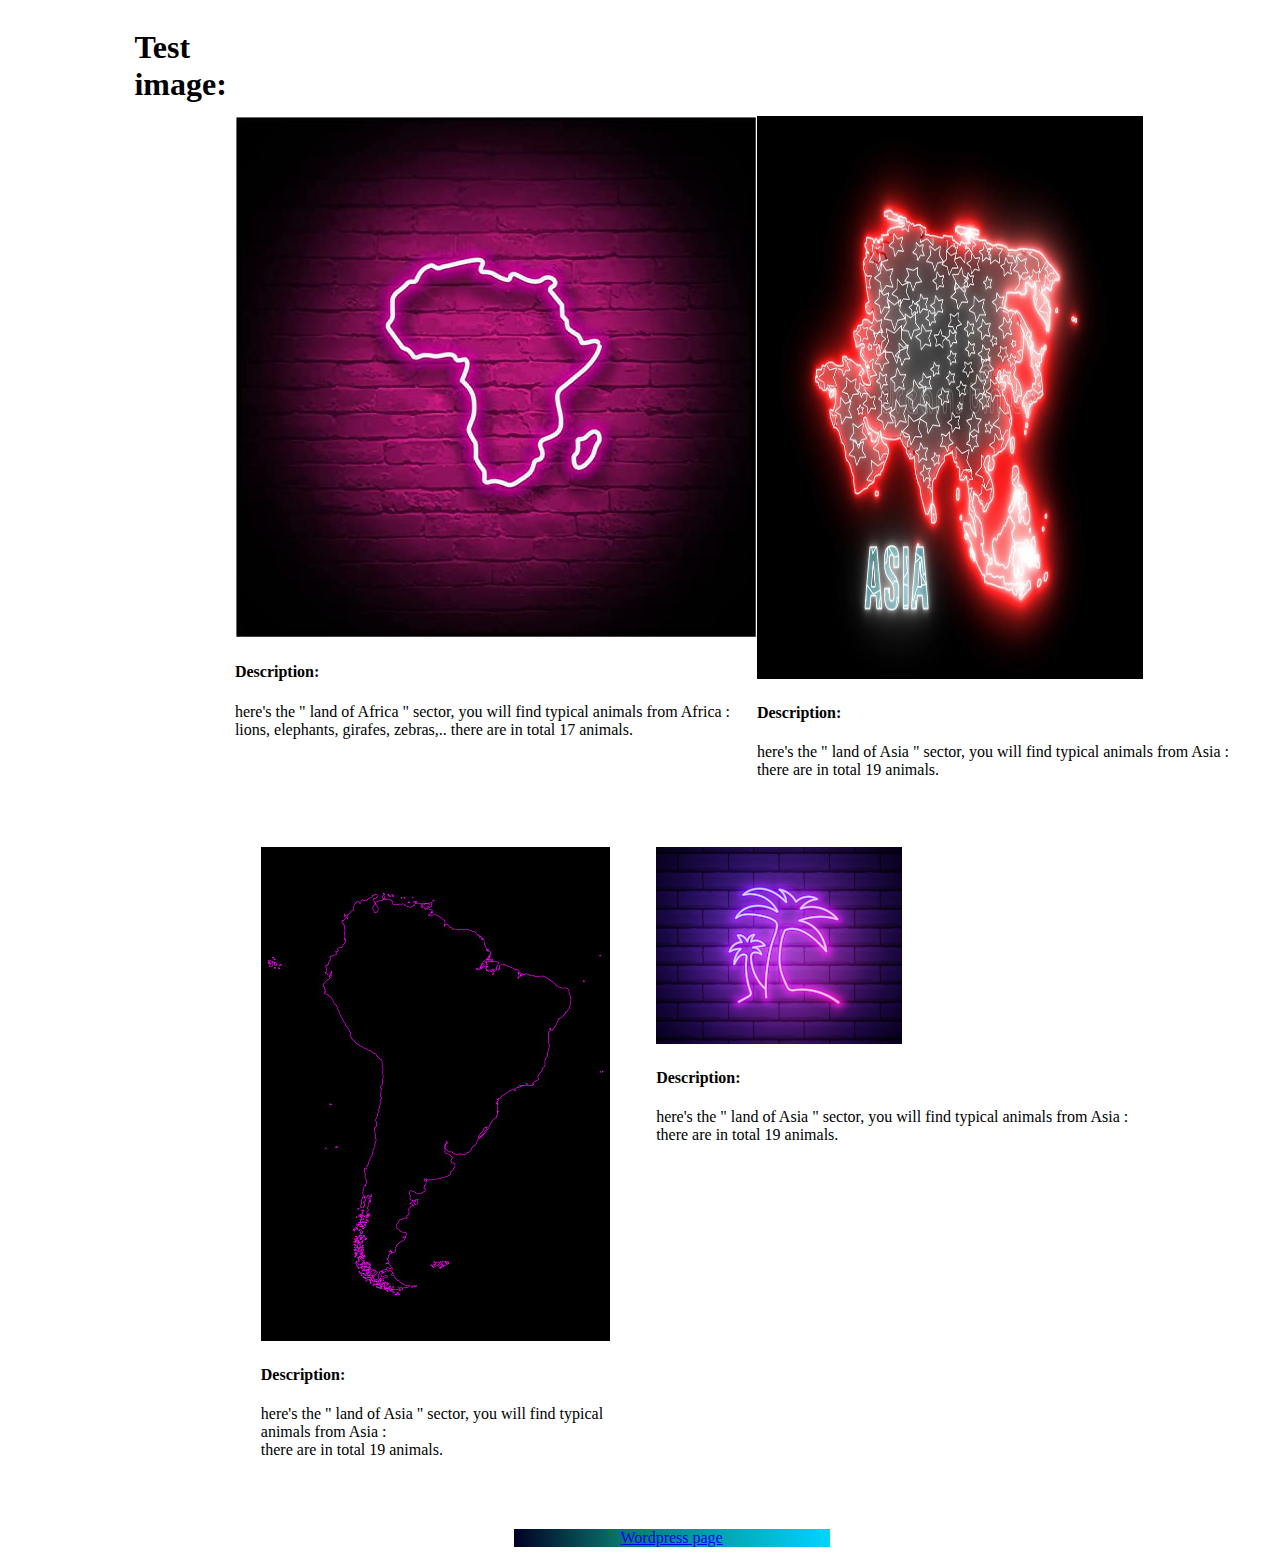
<file: index.html>
<!DOCTYPE html>
    <html>
      <head>
        <meta charset="utf-8">
        <title>Test page</title>
        <link rel="stylesheet" href="css/css2.css">
      </head>
      <body>
        <div class="container">
        <h1>Test image:</h1>
        <div><br/><br/><br/><br/><br/><br/>
        <img src="img/afrique.jpg" alt="Africa's geography" class="zoom"><br/>
            <h4>Description:</h4>   
            here's the " land of Africa " sector, you will find typical animals from Africa : <br/>
            lions, elephants, girafes, zebras,..
            there are in total 17 animals.
        </div>
        <div><br/><br/><br/><br/><br/><br/>
        <img src="img/asie.jpg" alt="Asia's geography" width=75% height=77% class="zoom"><br/>
            <h4>Description:</h4>
            here's the " land of Asia " sector, you will find typical animals from Asia :<br/>
             there are in total 19 animals.
        </div>
        </div>
        <div class="container2">
        <div><br/><br/><br/><br/><br/><br/>
          
            <img src="img/sudam.jpg" alt="South America's geography" class="zoom"><br/>
            <h4>Description:</h4>
            here's the " land of Asia " sector, you will find typical animals from Asia :<br/>
            there are in total 19 animals.
            
        </div>

        <div><br/><br/><br/><br/><br/><br/>
            <div class="img2">
            <img src="img/tropiques.jpg" alt="Tropics photo" width=40% height=40% class="zoom"><br/>
            <h4>Description:</h4>
            here's the " land of Asia " sector, you will find typical animals from Asia :<br/>
            there are in total 19 animals.
            </div>
        </div>
        </div>
        <br/><br/><br/>
        <ul id="wordpress">
          <li><a href="https://fr.wordpress.org/">Wordpress page</a></li>
        </ul>

      </body>
    </html>
</file>
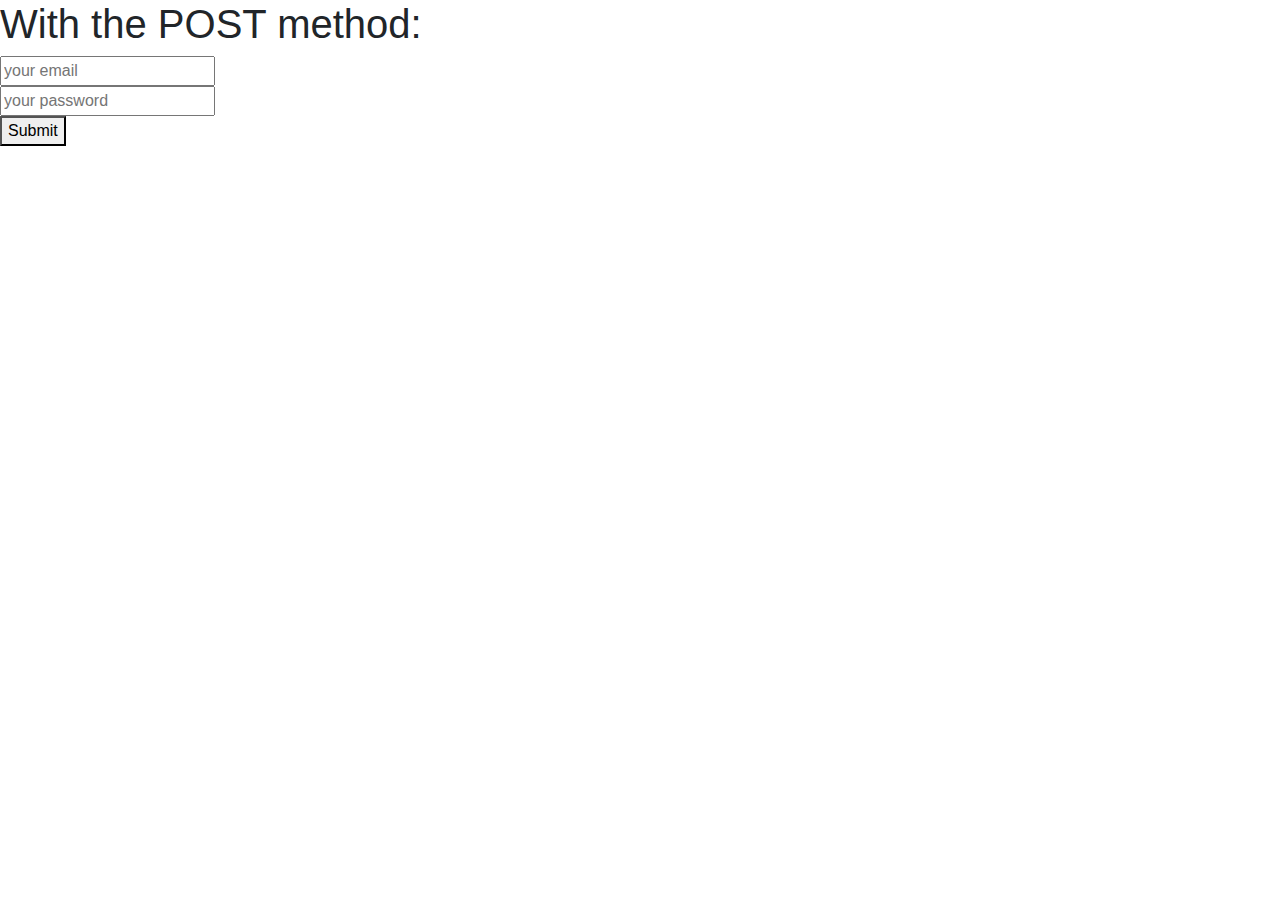
<file: authentification2.html>
<!DOCTYPE html>
    <html>
      <head>
        <meta charset="utf-8">
        <title>Authentification page</title>
        <link rel="stylesheet" href="https://cdn.jsdelivr.net/npm/bootstrap@4.3.1/dist/css/bootstrap.min.css" integrity="sha384-ggOyR0iXCbMQv3Xipma34MD+dH/1fQ784/j6cY/iJTQUOhcWr7x9JvoRxT2MZw1T" crossorigin="anonymous">
      </head>
      <body>
        <h1> With the POST method:</h1>
        <form action="verification2.php" method="post" class="form-group">
          <input type="email" placeholder="your email" name="email"><br/>
          <input type="password" placeholder="your password" name="password"><br/>
          <button type="submit">Submit</button>
        </form>
</file>
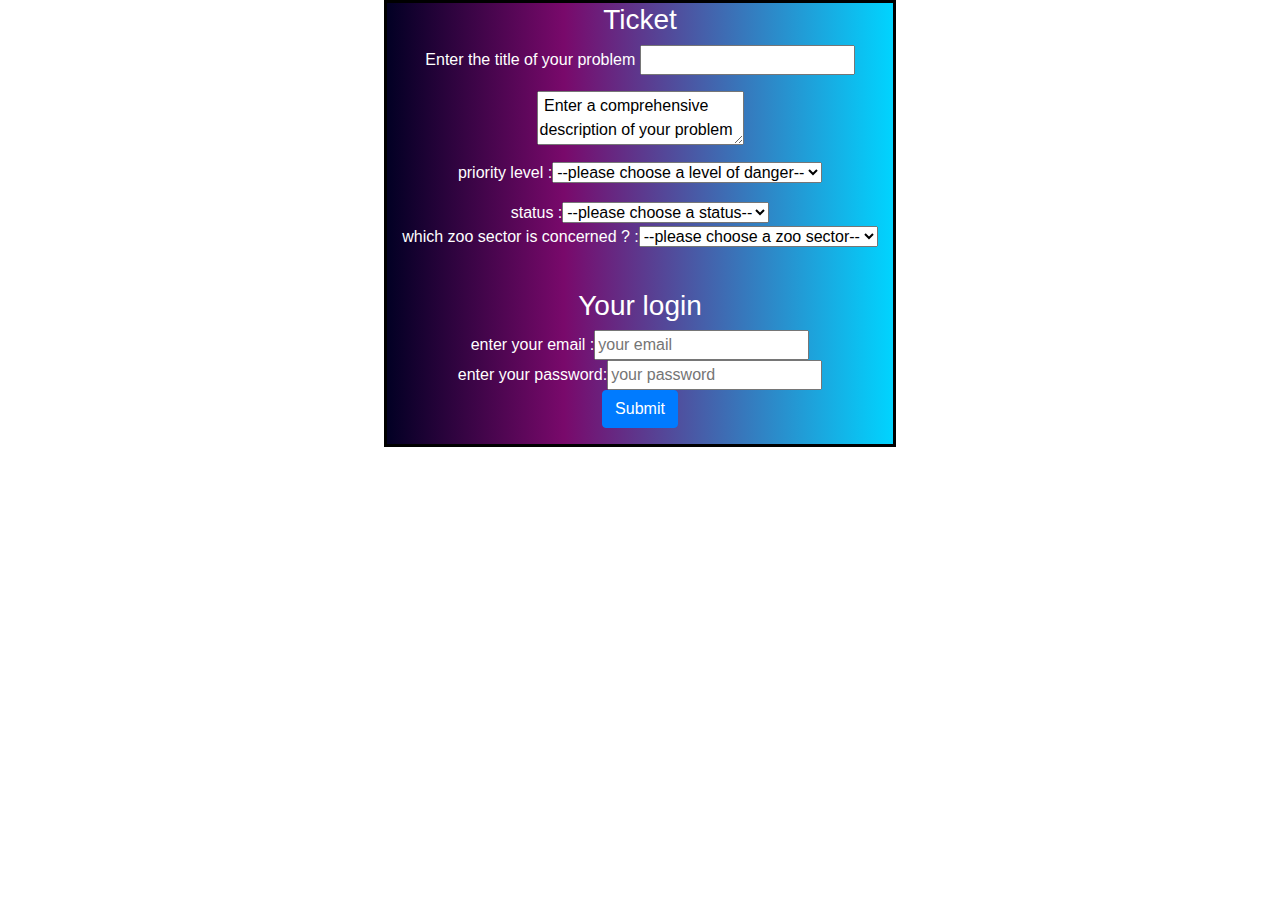
<file: formTicket.html>
<head>
    <link rel="stylesheet" href="css/ticket.css">
    <link rel="stylesheet" href="https://cdn.jsdelivr.net/npm/bootstrap@4.3.1/dist/css/bootstrap.min.css" integrity="sha384-ggOyR0iXCbMQv3Xipma34MD+dH/1fQ784/j6cY/iJTQUOhcWr7x9JvoRxT2MZw1T" crossorigin="anonymous">
</head>

<body>
<form method="get" action="recupTicket.php" class="form">
    <h3> Ticket </h3>
    <div class="form-group">
        Enter the title of your problem
        <input type="text" name="title"> </input><br/>
    </div>
    <div class="form-group">
        <textarea name="description"> Enter a comprehensive description of your problem</textarea><br/>
    </div>
    <div class="form-group"></div>
        priority level :<select class="form-select" aria-label="Default select example" name="danger">
            <option selected>--please choose a level of danger--</option>
            <option value="Low"> Low danger </option>
            <option value="Medium"> Medium danger </option>
            <option value="High"> High danger </option>
        </select><br/>
    </div>
    <div class="form-group"></div>
        status :<select class="form-select" aria-label="Default select example" name="status">
            <option selected>--please choose a status--</option>
            <option value="happening"> In progress </option>
            <option value="happened"> Already happened </option>
            <option value="willhappen"> Will happen  </option>
        </select><br/>
    </div>
    <div class="form-group">
        which zoo sector is concerned ? :<select class="form-select" aria-label="Default select example" name="sector">
            <option value="">--please choose a zoo sector--</option>
            <option value="Africa"> Africa's lands</option>
            <option value="Asia"> Asia's lands </option>
            <option value="Tropics"> Tropics </option>
            <option value="Southam">South america's lands</option>
        </select><br/><br/>
    </div>
    <div class="form-group">
        <h3> Your login </h3>
        enter your email :<input type="email" placeholder="your email" name="mail"><br/>
        enter your password:<input type="password" placeholder="your password" name="pass"><br/>
        <button type="submit" class="btn btn-primary">Submit</button>
    </div>
  </form>
</body>
</file>
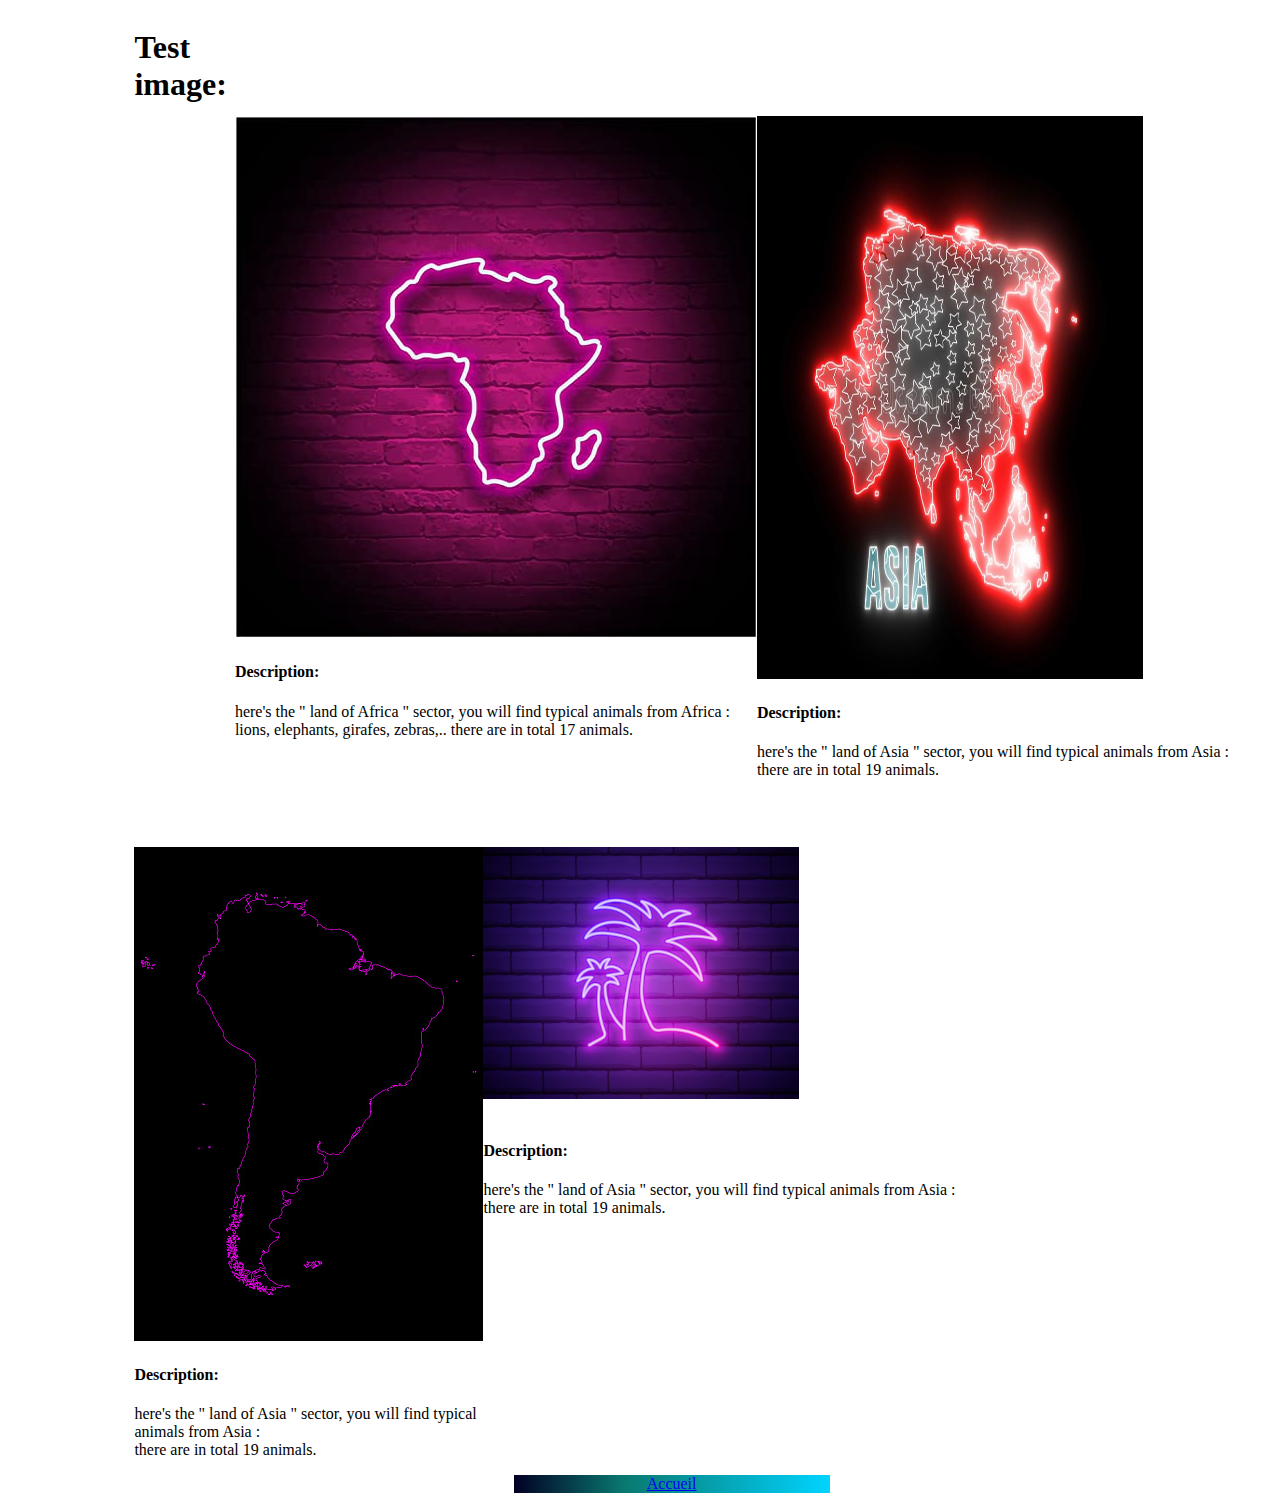
<file: index2.html>
<!DOCTYPE html>
    <html>
      <head>
        <meta charset="utf-8">
        <title>Test page</title>
        <link rel="stylesheet" href="css/css2.css">
      </head>
      <body>
        <div class="container">
        <h1>Test image:</h1>
        <div><br/><br/><br/><br/><br/><br/>
        <img src="img/afrique.jpg" alt="Africa's geography" class="zoom"><br/>
            <h4>Description:</h4>   
            here's the " land of Africa " sector, you will find typical animals from Africa : <br/>
            lions, elephants, girafes, zebras,..
            there are in total 17 animals.
        </div>
        <div><br/><br/><br/><br/><br/><br/>
        <img src="img/asie.jpg" alt="Asia's geography" width=75% height=77% class="zoom"><br/>
            <h4>Description:</h4>
            here's the " land of Asia " sector, you will find typical animals from Asia :<br/>
             there are in total 19 animals.
        </div>
        </div>
        <div class="container">
        <div><br/><br/><br/><br/><br/><br/>
            <img src="img/sudam.jpg" alt="South America's geography" class="zoom"><br/>
            <h4>Description:</h4>
            here's the " land of Asia " sector, you will find typical animals from Asia :<br/>
            there are in total 19 animals.
        </div>

        <div><br/><br/><br/><br/><br/><br/>
          <div class="test">
            <img src="img/tropiques.jpg" alt="Tropics photo" width=40% height=40% class="zoom"></div><br/>
            <h4>Description:</h4>
            here's the " land of Asia " sector, you will find typical animals from Asia :<br/>
            there are in total 19 animals.
        </div>
        </div>
        <ul id="wordpress">
          <li><a href="#">Accueil</a></li>
        </ul>

      </body>
    </html>
</file>
<file: css/css2.css>
.container{
    display:flex;
    justify-content:space-between;
    padding-left:10%
}

.container2{
    display:flex;
    padding-left:20%;
    justify-content:space-between
}

.zoom {
    transition: transform 1.5s; /* Animation */
}
  
.zoom:hover {
    transform: scale(1.2); /* (150% zoom - Note: if the zoom is too large, it will go outside of the viewport) */
}

.img2{
    padding-left:7%
}

#wordpress{
    text-align:center;
    background: rgb(2,0,36);
    background: linear-gradient(90deg, rgba(2,0,36,1) 0%, rgba(9,121,112,1) 35%, rgba(0,212,255,1) 100%); 
    margin-left:40%;
    margin-right:35%;
    padding: 0; 
    justify-content:center;
    align-items:center;
    flex-direction:column
}

#wordpress li {
    list-style-type: none;
}

#menu a, a:visited{
    display:block;
    padding:0.5rem;
    text-decoration: none;
}
</file>
<file: css/ticket.css>
.form
{
    color:white;
    text-align:center;
    border:black solid 3px;
    background: rgb(2,0,36);
    background: linear-gradient(90deg, rgba(2,0,36,1) 0%, rgba(121,9,107,1) 35%, rgba(0,212,255,1) 100%); 
}

form{
    margin-left:30%;
    margin-right:30%
}
</file>
